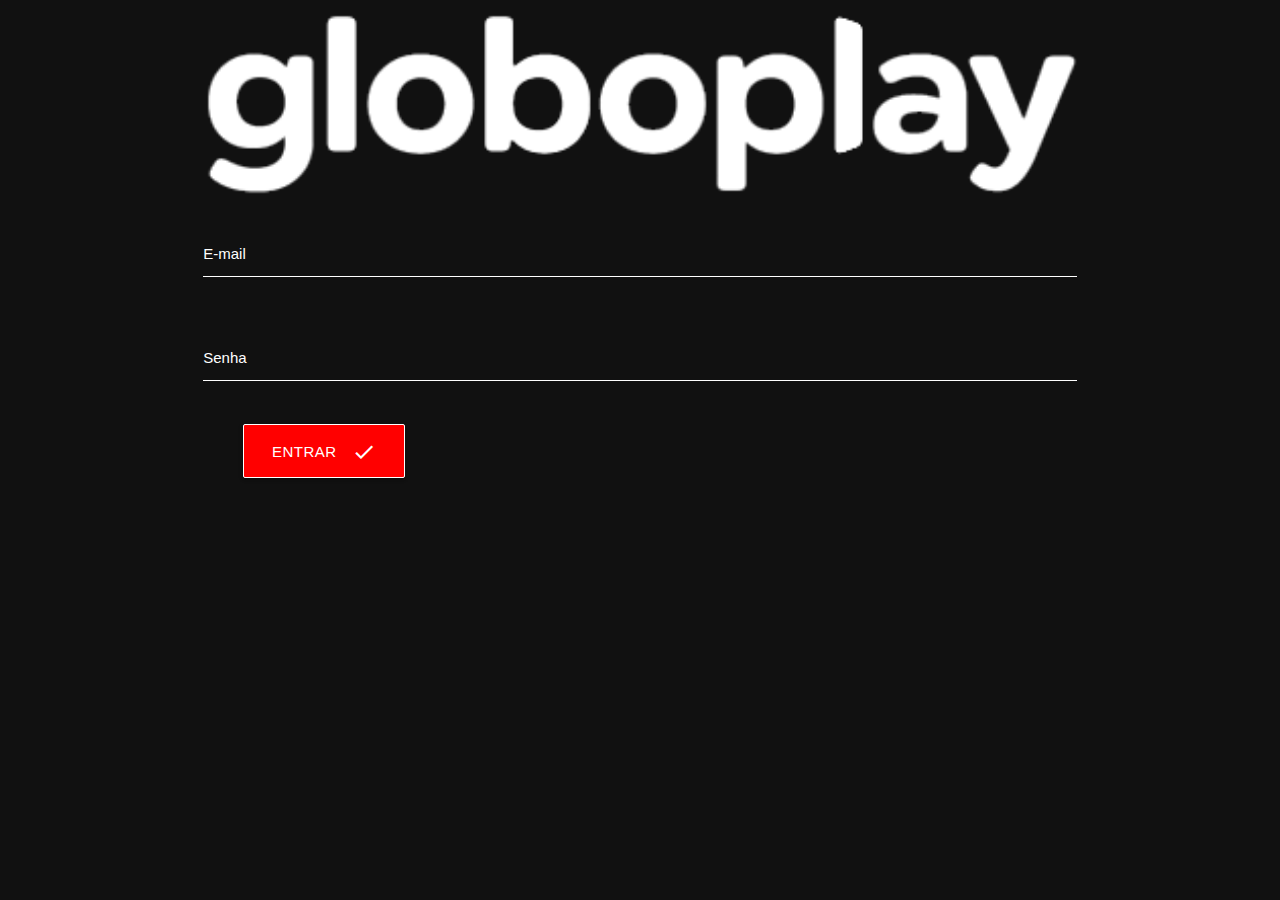
<file: index.html>
<!DOCTYPE html>
  <html>
    <head>
 
      <link href="https://fonts.googleapis.com/icon?family=Material+Icons" rel="stylesheet">

      <link type="text/css" rel="stylesheet" href="css/materialize.min.css"  media="screen,projection"/>

      <meta name="viewport" content="width=device-width, initial-scale=1.0"/>

      <link rel="stylesheet" type="text/css" href="css/style.css">
      
    </head>

    <body>
            <div class="container" style="width:70%;height:auto;margin:auto;">
                    <img style="margin:auto;width:100%;" src="imgs/logo.png" class="responsive-img" alt="">
                    <div class="row">
                            <form class="col s12">
                              <div class="row">
                                <div class="input-field col s12">
                                  <input style="border-bottom: 1px solid #ffffff;" id="email" type="email" class="validate">
                                  <label style="color: #ffffff;" for="email">E-mail</label>
                                </div>
                              </div>
                              <div class="row">
                                <div class="input-field col s12">
                                  <input style="border-bottom: 1px solid #ffffff;" id="senha" type="password" class="validate">
                                  <label style="color: #ffffff;" for="senha">Senha</label>
                                </div>
                              </div>
                              <div class="row">
                                    <a href="app/index.html" style="text-align:center;background-color:red !important;border: 1px #fff solid;
                                    margin-left: 51px;" class="waves-effect waves-light btn-large"><i class="material-icons right">done</i>Entrar</a>
                              </div>
                              
                            </form>
                          </div>
            </div>
                   
      <script type="text/javascript" src="js/materialize.min.js"></script>
    </body>
  </html>
</file>
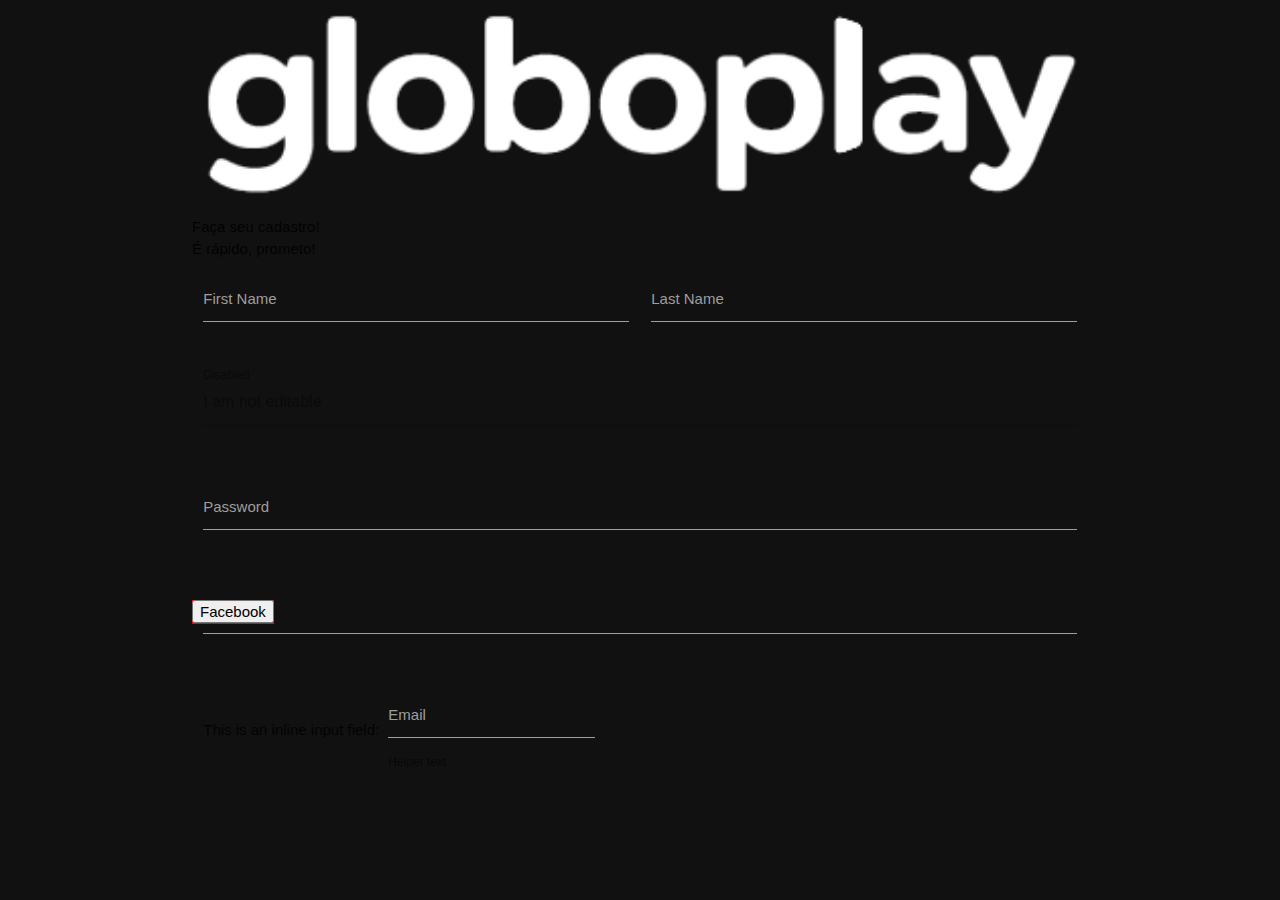
<file: cadastro.html>
<!DOCTYPE html>
  <html>
    <head>
 
      <link href="https://fonts.googleapis.com/icon?family=Material+Icons" rel="stylesheet">

      <link type="text/css" rel="stylesheet" href="css/materialize.min.css"  media="screen,projection"/>

      <meta name="viewport" content="width=device-width, initial-scale=1.0"/>

      <link rel="stylesheet" type="text/css" href="css/style.css">

    </head>

    <body>
            <div class="container" style="width:70%;height:auto;margin:auto;">
                    <img style="margin:auto;width:100%;" src="imgs/logo.png" class="responsive-img" alt="">


                    <div>
                      Faça seu cadastro!
                    </div>

                    <div>
                      É rápido, prometo!
                    </div>


                    <div class="row">
                            <form class="col s12">
                              <div class="row">
                                <div class="input-field col s6">
                                  <input id="first_name" type="text" class="validate">
                                  <label for="first_name">First Name</label>
                                </div>
                                <div class="input-field col s6">
                                  <input id="last_name" type="text" class="validate">
                                  <label for="last_name">Last Name</label>
                                </div>
                              </div>
                              <div class="row">
                                <div class="input-field col s12">
                                  <input disabled value="I am not editable" id="disabled" type="text" class="validate">
                                  <label for="disabled">Disabled</label>
                                </div>
                              </div>
                              <div class="row">
                                <div class="input-field col s12">
                                  <input id="password" type="password" class="validate">
                                  <label for="password">Password</label>
                                </div>
                              </div>
                              <div class="row">
                                <div class="input-field col s12">
                                  <input id="email" type="email" class="validate">
                                  <label for="email">Email</label>
                                </div>
                              </div>
                              <div class="row">
                                <div class="col s12">
                                  This is an inline input field:
                                  <div class="input-field inline">
                                    <input id="email_inline" type="email" class="validate">
                                    <label for="email_inline">Email</label>
                                    <span class="helper-text" data-error="wrong" data-success="right">Helper text</span>
                                  </div>
                                </div>
                              </div>
                            </form>




                            </div>

                            <div class = "redes_sociais">

                            
                            <button a href = "https://www.facebook.com/">
                              Facebook
                            </button>
                          </div>

            </div>
                   
      <script type="text/javascript" src="js/materialize.min.js"></script>
    </body>
  </html>
</file>
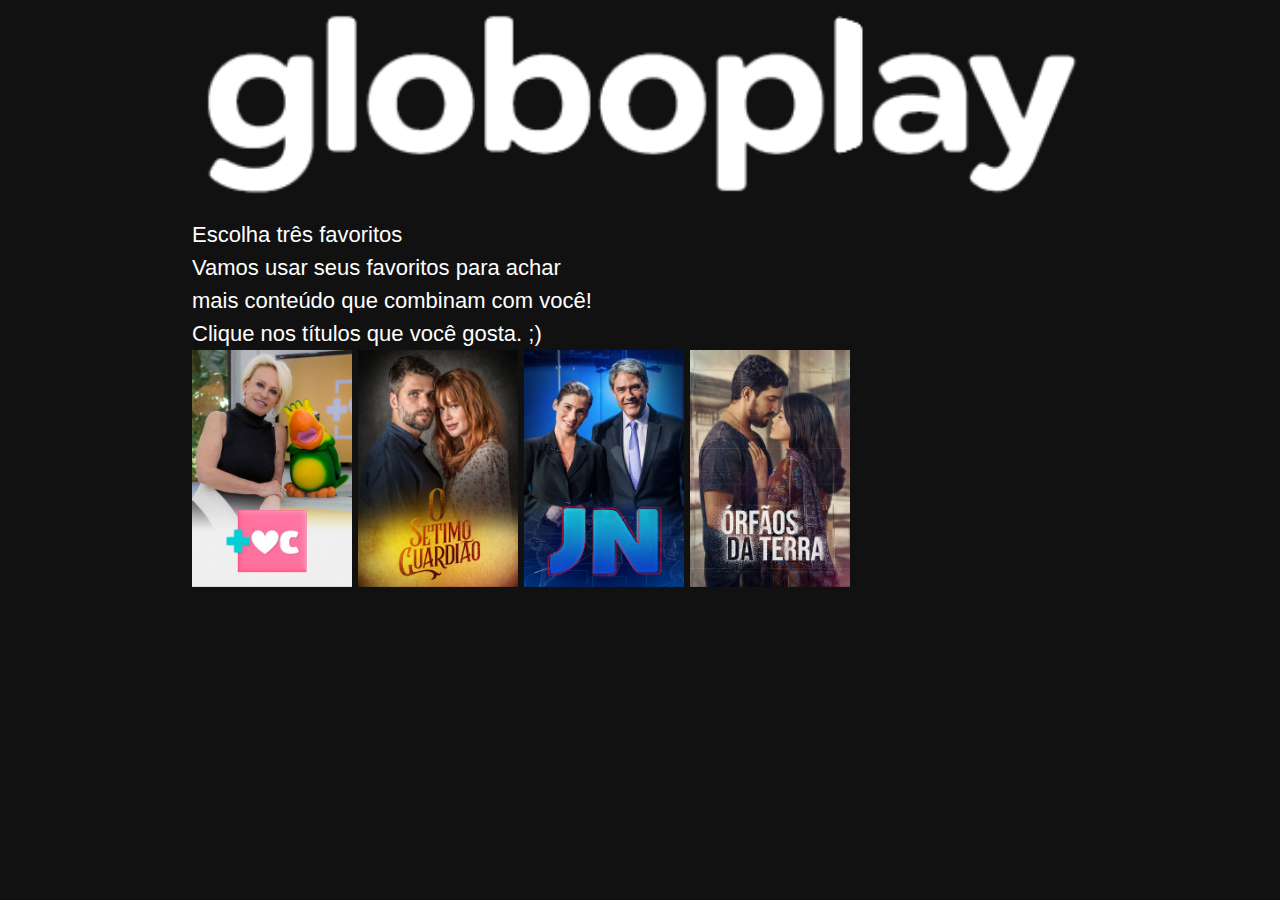
<file: favoritos.html>
<!DOCTYPE html>
  <html>
    <head>
 
      <link href="https://fonts.googleapis.com/icon?family=Material+Icons" rel="stylesheet">

      <link type="text/css" rel="stylesheet" href="css/materialize.min.css"  media="screen,projection"/>

      <meta name="viewport" content="width=device-width, initial-scale=1.0"/>

      <link rel="stylesheet" type="text/css" href="css/style_generos.css">

    </head>

    <body>
            <div class="container" style="width:70%;height:auto;margin:auto;">
                    <img style="margin:auto;width:100%;" src="imgs/logo.png" class="responsive-img" alt="">

            <div class = "escolha">Escolha três favoritos</div>

            <div class = "texto_cont">
                Vamos usar seus favoritos para achar<br> mais conteúdo que combinam com você!<br> Clique nos títulos que você gosta. ;)

            </div>

            <div>
                <img src = "imgs/ana.png">

                <img src = "imgs/guardiao.png">

                <img src = "imgs/JN.png">

                <img src = "imgs/orfaos.png">

            </div>







      <script type="text/javascript" src="js/materialize.min.js"></script>
    </body>
  </html>
</file>
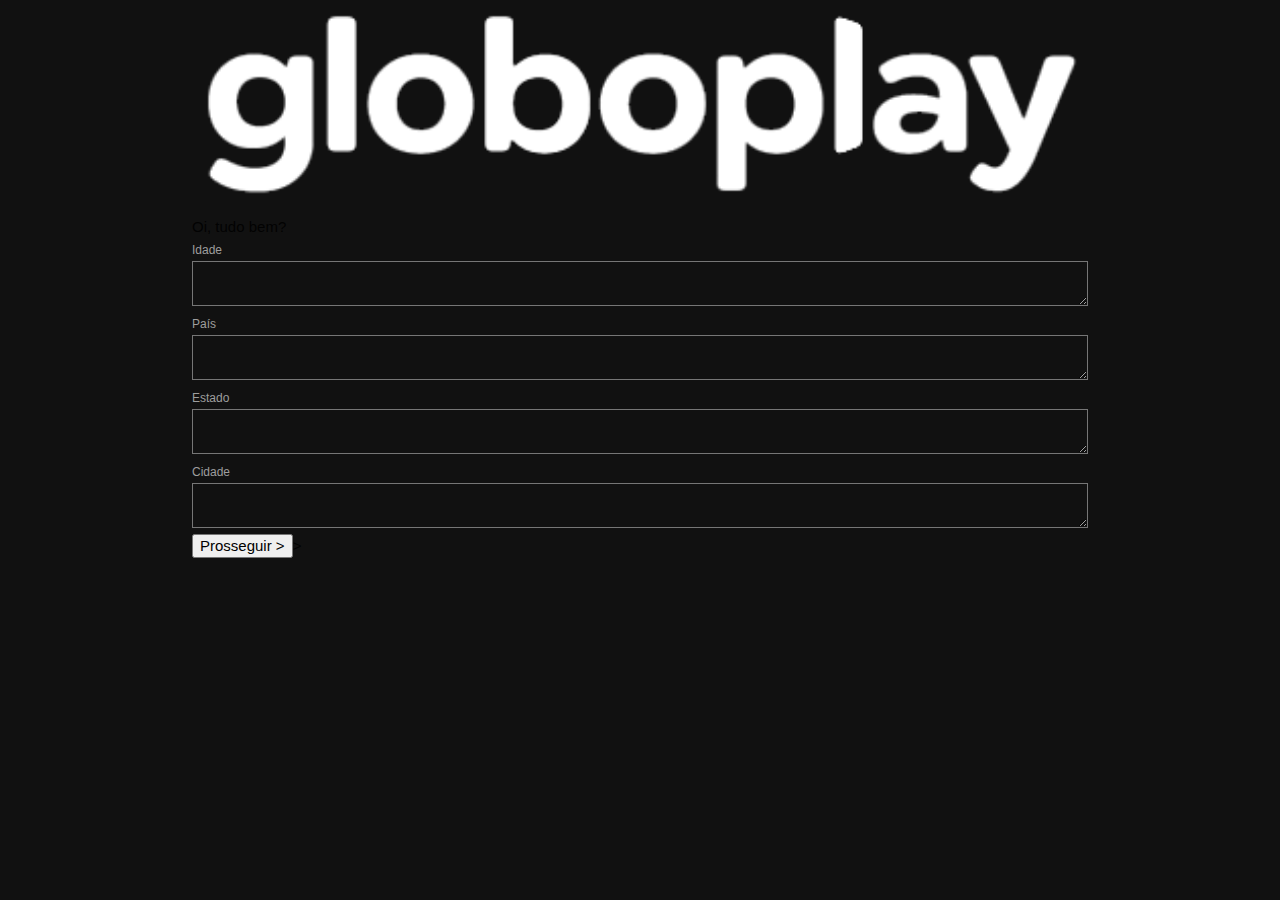
<file: formulario.html>
<!DOCTYPE html>
  <html>
    <head>
 
      <link href="https://fonts.googleapis.com/icon?family=Material+Icons" rel="stylesheet">

      <link type="text/css" rel="stylesheet" href="css/materialize.min.css"  media="screen,projection"/>

      <meta name="viewport" content="width=device-width, initial-scale=1.0"/>

      <link rel="stylesheet" type="text/css" href="css/style.css">

    </head>

    <body>
            <div class="container" style="width:70%;height:auto;margin:auto;">
                    <img style="margin:auto;width:100%;" src="imgs/logo.png" class="responsive-img" alt="">


                    <div>
                      Oi, tudo bem?
                    </div>

                    <div class = "formulario">




                  <form action="/pagina-processa-dados-do-form" method="post">
                    <div>
                      <label for="idade">Idade</label>
                      <textarea id="idade"></textarea>
                    </div>

                    <div>
                      <label for="nome">País</label>
                      <textarea type="text" id="pais"></textarea>
                    </div>

                    <div>
                      <label for="email">Estado</label>
                      <textarea type="email" id="estado"></textarea>
                    </div>

                    <div>
                      <label for="cidade">Cidade</label>
                      <textarea id="cidade"></textarea>
                    </div>

                  </form>



                  <div>
                    <button>Prosseguir ></button>>
                  </div>


                      



                </div>

                   
      <script type="text/javascript" src="js/materialize.min.js"></script>
    </body>
  </html>
</file>
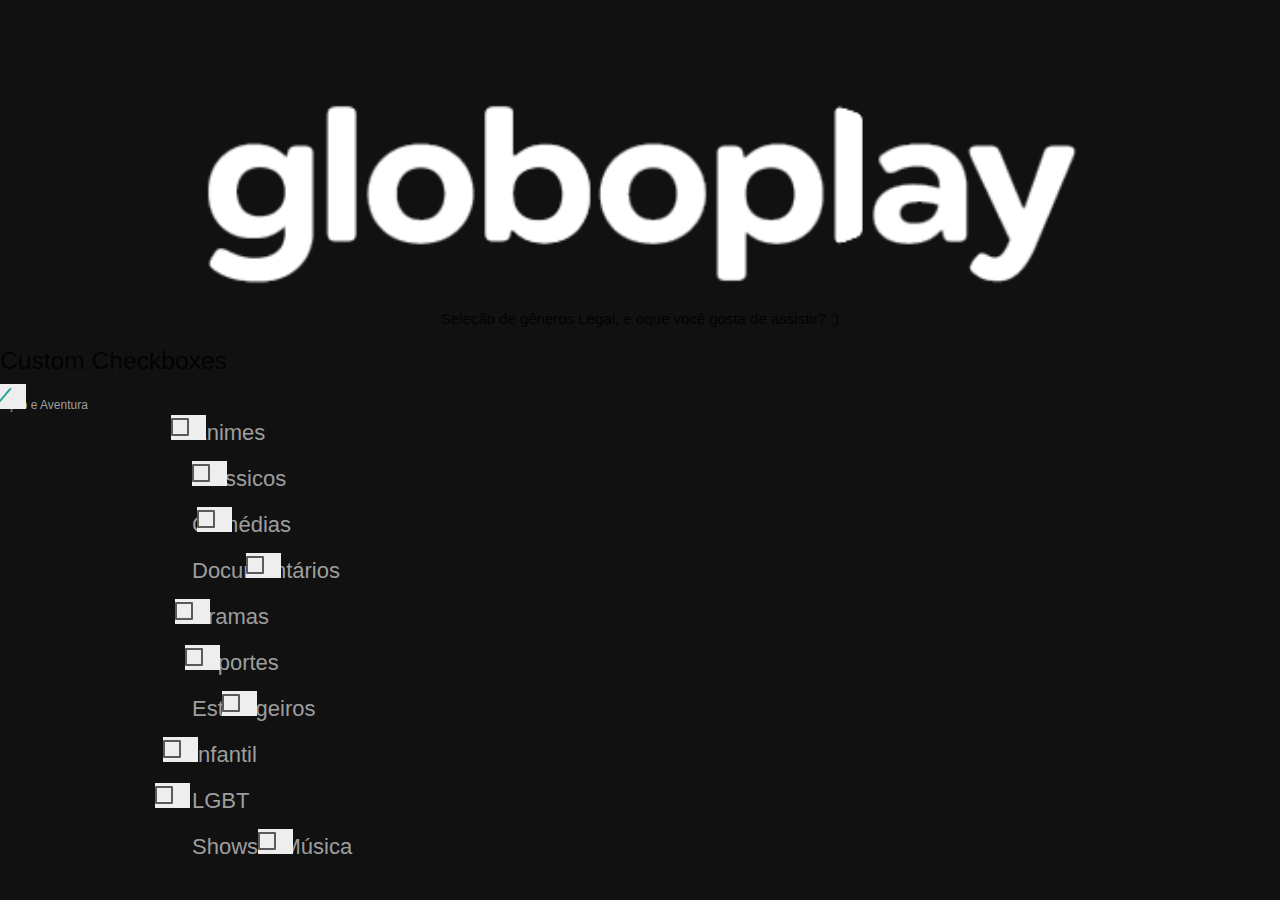
<file: generos.html>
<!DOCTYPE html>
  <html>
    <head>
 
      <link href="https://fonts.googleapis.com/icon?family=Material+Icons" rel="stylesheet">

      <link type="text/css" rel="stylesheet" href="css/materialize.min.css"  media="screen,projection"/>

      <meta name="viewport" content="width=device-width, initial-scale=1.0"/>

      <link rel="stylesheet" type="text/css" href="css/style_generos.css">

    </head>

    <body>

       <div class="container" style="width:70%;height:auto;margin:auto;">
                    <img style="margin:auto;width:100%; padding-top: 10%;" src="imgs/logo.png" class="responsive-img" alt="">

      </div>

      <div class = "texto_generos">
          Seleção de gêneros

          Legal, e oque você gosta de assistir? :)
      </div>

      <div>
            
        <h5>Custom Checkboxes</h5>
        <label class="check">Ação e Aventura
            <input type="checkbox" checked="checked">
            <span class="checkmark"></span>
        </label>

        <label class="container">Animes
            <input type="checkbox">
            <span class="checkmark"></span>
        </label>

        <label class="container">Clássicos
            <input type="checkbox">
            <span class="checkmark"></span>
        </label>

        <label class="container">Comédias
            <input type="checkbox">
            <span class="checkmark"></span>
        </label>

        
        <label class="container">Documentários
            <input type="checkbox">
            <span class="checkmark"></span>
        </label>

        <label class="container">Dramas
            <input type="checkbox">
            <span class="checkmark"></span>
        </label>

        <label class="container">Esportes
            <input type="checkbox">
            <span class="checkmark"></span>
        </label>


        <label class="container">Estrangeiros
            <input type="checkbox">
            <span class="checkmark"></span>
        </label>

        <label class="container">Infantil
            <input type="checkbox">
            <span class="checkmark"></span>
        </label>

        <label class="container">LGBT
            <input type="checkbox">
            <span class="checkmark"></span>
        </label>


        <label class="container">Shows e Música
            <input type="checkbox">
            <span class="checkmark"></span>
        </label>


      </div>




      <script type="text/javascript" src="js/materialize.min.js"></script>
    </body>
  </html>
</file>
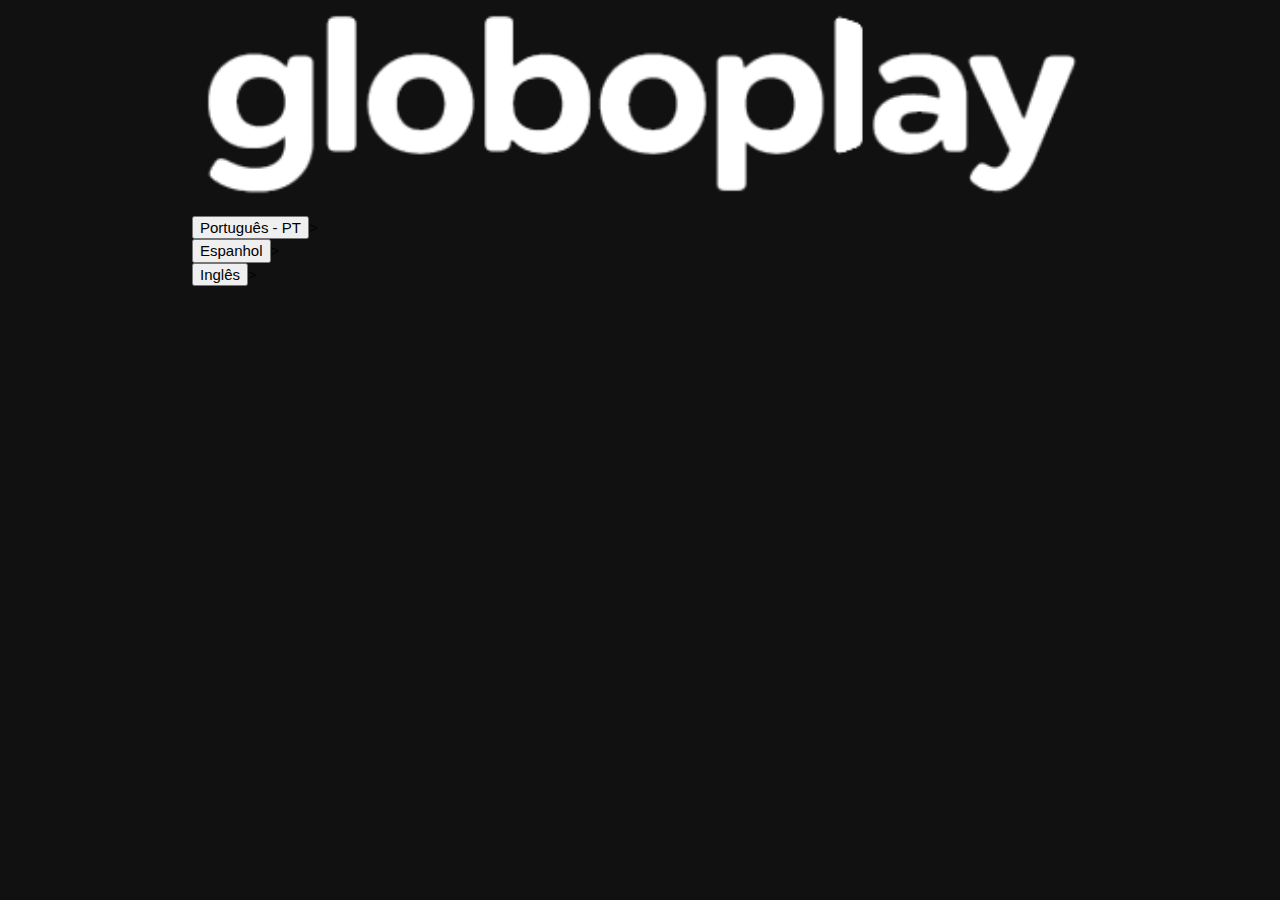
<file: linguagens.html>
<!DOCTYPE html>
  <html>
    <head>
 
      <link href="https://fonts.googleapis.com/icon?family=Material+Icons" rel="stylesheet">

      <link type="text/css" rel="stylesheet" href="css/materialize.min.css"  media="screen,projection"/>

      <meta name="viewport" content="width=device-width, initial-scale=1.0"/>

      <link rel="stylesheet" type="text/css" href="css/style.css">

    </head>

    <body>
            <div class="container" style="width:70%;height:auto;margin:auto;">
                    <img style="margin:auto;width:100%;" src="imgs/logo.png" class="responsive-img" alt="">


                    <div>

                      <div>
                        <button>
                          Português - PT
                        </button>>
  
                      </div>

                      <div>
                        <button>
                          Espanhol
                        </button>>

                      </div>

                      <div>
                        <button>
                          Inglês
                        </button>>
                      </div>

                    </div>
                  </div>
                   
      <script type="text/javascript" src="js/materialize.min.js"></script>
    </body>
  </html>
</file>
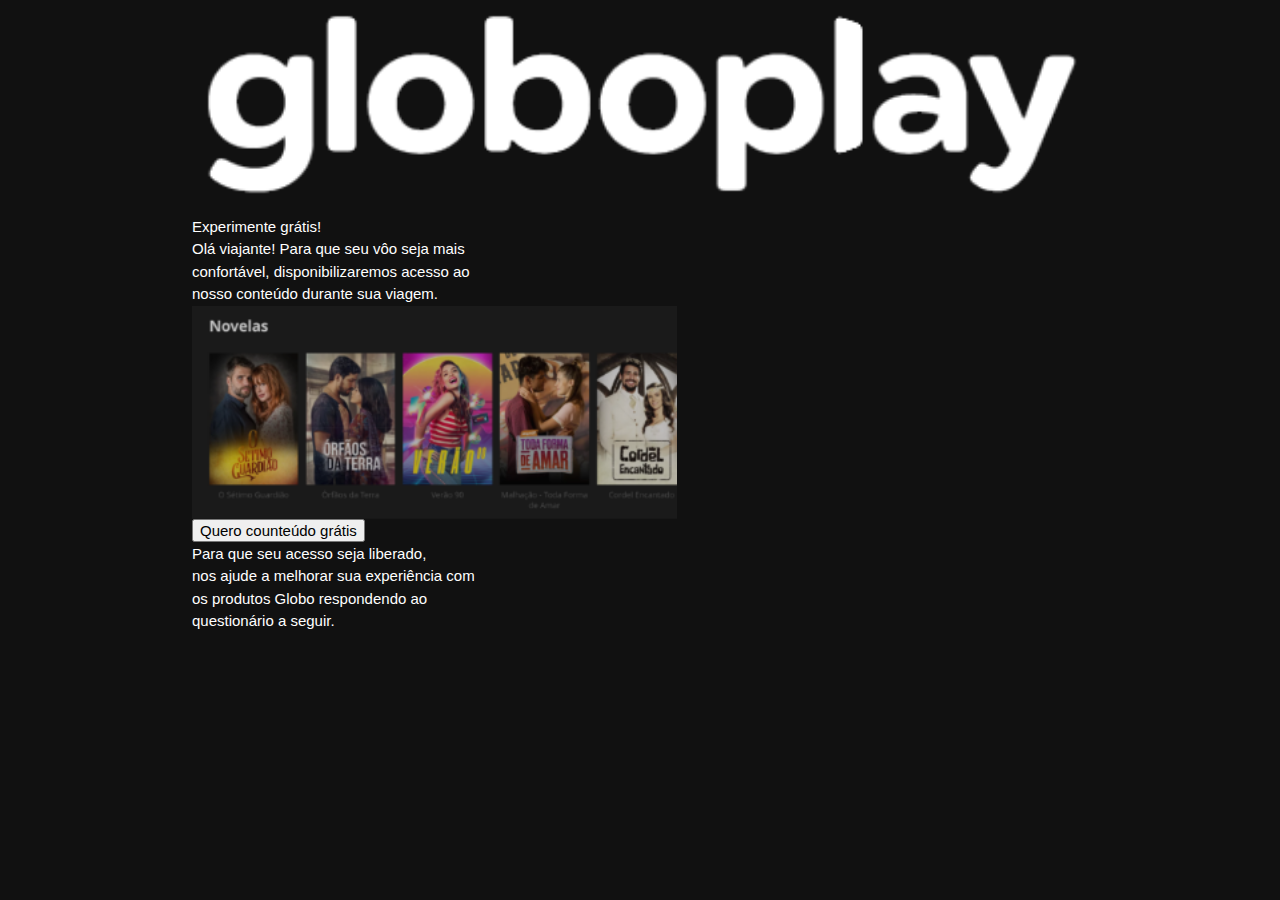
<file: promocao.html>
<!DOCTYPE html>
  <html>
    <head>
 
      <link href="https://fonts.googleapis.com/icon?family=Material+Icons" rel="stylesheet">

      <link type="text/css" rel="stylesheet" href="css/materialize.min.css"  media="screen,projection"/>

      <meta name="viewport" content="width=device-width, initial-scale=1.0"/>

      <link rel="stylesheet" type="text/css" href="css/style.css">

    </head>

    <body>
            <div class="container">
                    <img style="margin:auto;width:100%;" src="imgs/logo.png" class="responsive-img">


                    <div>
                            <div class = "textopag1">
                              Experimente grátis!
                            </div>

                            <div class = "textopag2">
                              Olá viajante! Para que seu vôo seja mais<br> confortável, disponibilizaremos acesso ao<br> nosso conteúdo durante sua viagem.
                            </div>

                            <div class = "conteudo">
                              <img style="margin:auto;width:100%;" src="imgs/conteudo.png" class="responsive-img" alt="">
                            </div>

                            <div>
                              <button>Quero counteúdo grátis</button>
                            </div>

                            <div class = "texto_final">
                              Para que seu acesso seja liberado,<br> nos ajude a melhorar sua experiência com<br> os
                              produtos Globo respondendo ao<br> questionário a seguir.
                            </div>
            </div>
                   
      <script type="text/javascript" src="js/materialize.min.js"></script>
    </body>
  </html>
</file>
<file: css/style.css>
body{
	
	background-color: #111111;
}

.conteudo{
	width: 364pt;
	height: 160pt;

}

.textopag1{
	color: white;

}

.textopag2{
	color: white;
}

.texto_final{
	color: white;
}

.redes_sociais{
	background-color: red;
	position: absolute;
	top: 600px;
}
</file>
<file: css/style_generos.css>
body{
  
  background-color: #111111;
}

.texto_cont{

  color: white;
}

.escolha{

  color: white;
}

.texto_generos{

    text-align: center;
}


.container {
  display: block;
  position: relative;
  padding-left: 0px;
  margin-bottom: 12px;
  cursor: pointer;
  font-size: 22px;
  -webkit-user-select: none;
  -moz-user-select: none;
  -ms-user-select: none;
  user-select: none;
}

.container input {
  position: absolute;
  opacity: 0;
  cursor: pointer;
  height: 0;
  width: 0;
}


.checkmark {
  position: absolute;
  top: 0;
  left: -100px;
  height: 25px;
  width: 25px;
  background-color: #eee;
}

.check:hover input ~ .checkmark {
  background-color: #ccc;
}


/*.container input:checked ~ .checkmark {
  background-color: #2196F3;
}*/


.checkmark:after {
  content: "";
  position: absolute;
  display: none;
}

.check input:checked ~ .checkmark:after {
  display: block;
}


.check .checkmark:after {
  left: 9px;
  top: 5px;
  width: 5px;
  height: 10px;
  border: solid white;
  border-width: 0 3px 3px 0;
  -webkit-transform: rotate(45deg);
  -ms-transform: rotate(45deg);
  transform: rotate(45deg);
}
</file>
